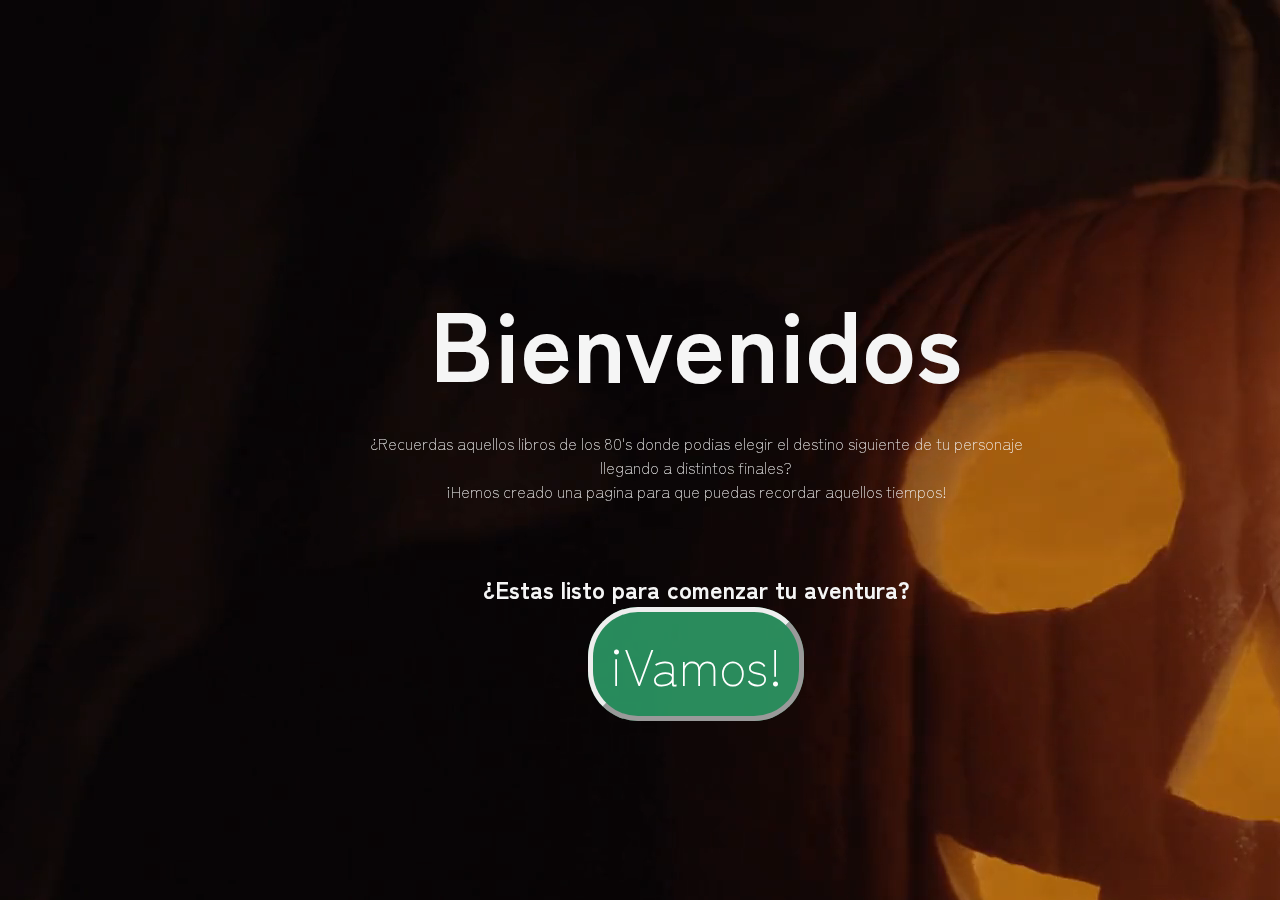
<file: Index.html>
<!DOCTYPE html>
<html>
    <head>
        <meta charset="utf-8">
        <link rel="stylesheet" href="../Ejercicio Aventura/Css/Estilo.css" type="text/css">
        <link rel="shortcut icon" href="../Ejercicio Aventura/Css/Imagenes/adventure.ico"> 
        <title>Tu Aventura</title>
    </head>

    <body>
        <header class="header content">
            <div class="header-video">
                <video src="../Ejercicio Aventura/Css/Video/hallowen_XF4Syo2S.mp4" autoplay loop muted></video>
            </div>

            <div class="header-content">
                <h1>Bienvenidos</h1>
                <p>
                    ¿Recuerdas aquellos libros de los 80's donde podias elegir el destino siguiente de tu personaje llegando a distintos finales?
                <br>

                    ¡Hemos creado una pagina para que puedas recordar aquellos tiempos!
                </p>
                <h2>¿Estas listo para comenzar tu aventura?</h2>
                <a href="../Ejercicio Aventura/Primerafase.html" target="_blank" class="btn">¡Vamos!</a>
            </div>
        </header>
        
    </body>
    

</html>
</file>
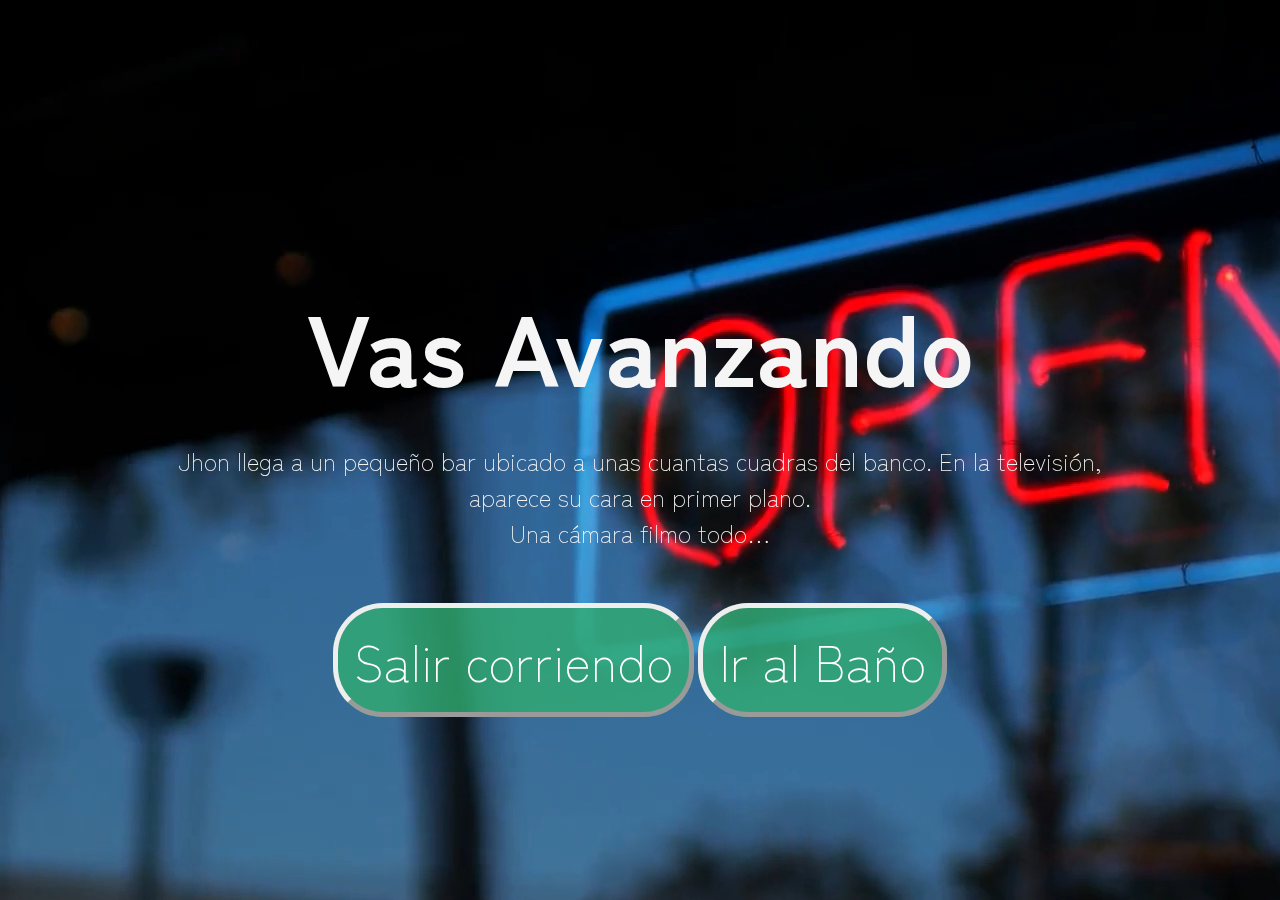
<file: Ejercicio Aventura/bar.html>
<!DOCTYPE html>
<html>
    <head>
        <meta charset="utf-8">
        <link rel="stylesheet" href="../Ejercicio Aventura/Css/Estilo2.css" type="text/css">
        <link rel="shortcut icon" href="../Ejercicio Aventura/Css/Imagenes/adventure.ico"> 
        <title>Vas Avanzando</title>
    </head>

    <body>
        <header class="header content">
            <div class="header-video">
                <video src="../Ejercicio Aventura/Css/Video/cafe_Jp7yDJpW.mp4" autoplay loop muted></video>
            </div>

            <div class="header-content">
                <h1>Vas Avanzando</h1>
                <p>
                    Jhon llega a un pequeño bar ubicado a unas cuantas cuadras del banco. En la televisión, aparece su cara en primer plano.
                    <br>
                    Una cámara filmo todo…
                </p>
                <a href="Losiento.html" class="btn">Salir corriendo</a>
           <a href="../Ejercicio Aventura/Baño.html" class="btn">Ir al Baño</a>
            </div>
        </header>
        
    </body>
    

</html>
</file>
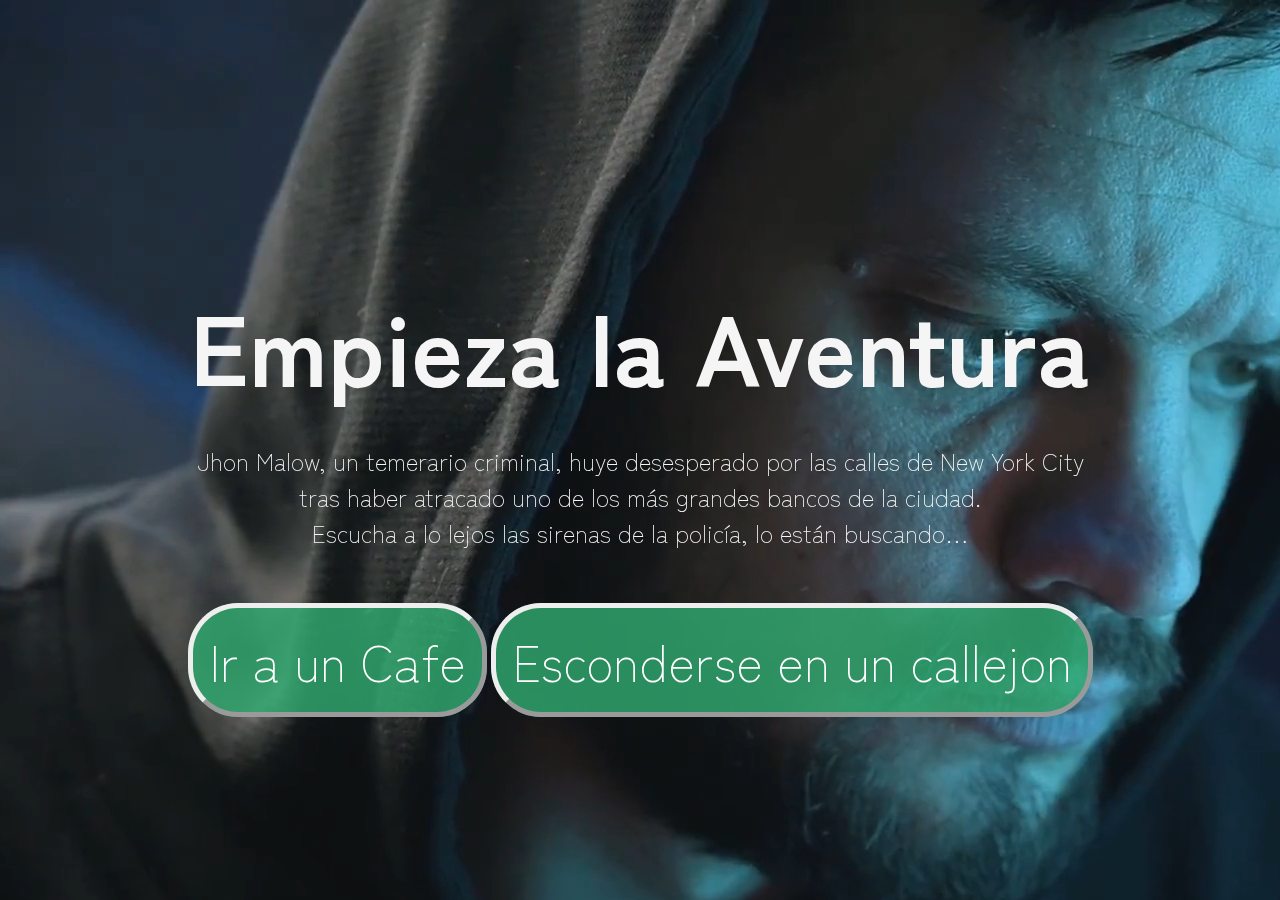
<file: Ejercicio Aventura/Primerafase.html>
<!DOCTYPE html>
<html>
    <head>
        <meta charset="utf-8">
        <link rel="stylesheet" href="../Ejercicio Aventura/Css/Estilo2.css" type="text/css">
        <link rel="shortcut icon" href="../Ejercicio Aventura/Css/Imagenes/adventure.ico"> 
        <title>Empieza la Aventura</title>
    </head>

    <body>
        <header class="header content">
            <div class="header-video">
                <video src="../Ejercicio Aventura/Css/Video/primerafase_K0xY2ZoG.mp4" autoplay loop muted></video>
            </div>

            <div class="header-content">
                <h1>Empieza la Aventura</h1>
                <p>
                    Jhon Malow, un temerario criminal, huye desesperado por las calles de New York City tras haber atracado uno de los más grandes bancos de la ciudad.
                    <br>
                    Escucha a lo lejos las sirenas de la policía, lo están buscando…
                    
                </p>
                <a href="../Ejercicio Aventura/bar.html" class="btn">Ir a un Cafe</a>
           <a href="Losiento.html" class="btn">Esconderse en un callejon</a>
            </div>
        </header>
        
    </body>
    

</html>
</file>
<file: Ejercicio Aventura/Css/Estilo.css>
* {
    box-sizing: border-box;
}

body {
    margin: 0;
    font-size: 1rem;
    line-height: 1.5;
    overflow-x: hidden;
    color: wheat;
}

.header {
height: 100vh;
display: flex;
align-items: center;    
color: whitesmoke;
}

.content {
    max-width: 50rem;
    padding-left: 8rem;
    padding-right: 1rem;
    margin: auto;
    text-align: center;
    align-items: center;
}
.header-video {
      position: absolute;
      top: 0;
      left: 0;   
      width: 100%;
      height: 100vh;
       overflow: hidden;

}

.header-video video {
    min-width: 100%;
    min-height: 100%;
}
.header-content {
    z-index: 2;
}
@font-face {
    font-family: "Light";
    src: url(../Css/Fuentes/ZenKakuGothicAntique-Light.ttf);
}
@font-face {
    font-family: "Bold";
    src: url(../Css/Fuentes/ZenKakuGothicAntique-Bold.ttf);
}
@font-face {
    font-family: "Black";
    src: url(../Css/Fuentes/ZenKakuGothicAntique-Black.ttf);
}
.header-content h1 {
    font-size: 100px;
    margin-bottom: 0;
    font-family: "Bold"
}

.header-content p {
    font-size: 1rem;
    display: block;
    padding-bottom: 3rem;
font-family: "Light";
}

.header-content h2 {
    font-family: "Bold";

}

.btn {
    background: rgba(49, 172, 114, 0.8);
    font-size: 50px;
    color: white;
    padding: 1rem 1rem;
    text-decoration: none;
    border: 5px outset;
    border-radius: 50px;
    font-family: "Light";
}
</file>
<file: Ejercicio Aventura/Css/Estilo2.css>
* {
    box-sizing: border-box;
}

body {
    margin: 0;
    font-size: 1rem;
    line-height: 1.5;
    overflow-x: hidden;
    color: wheat;
}

.header {
height: 100vh;
display: flex;
align-items: center;    
color: whitesmoke;
}

.content {
    max-width: 60rem;
    padding-left: 1rem;
    padding-right: 1rem;
    margin: auto;
    text-align: center;
    align-items: center;
}
.header-video {
      position: absolute;
      top: 0;
      left: 0;   
      width: 100%;
      height: 100vh;
       overflow: hidden;

}

.header-video video {
    min-width: 100%;
    min-height: 100%;
}
.header-content {
    z-index: 2;
}
@font-face {
    font-family: "Light";
    src: url(../Css/Fuentes/ZenKakuGothicAntique-Light.ttf);
}
@font-face {
    font-family: "Bold";
    src: url(../Css/Fuentes/ZenKakuGothicAntique-Bold.ttf);
}
@font-face {
    font-family: "Black";
    src: url(../Css/Fuentes/ZenKakuGothicAntique-Black.ttf);
}
.header-content h1 {
    font-size: 100px;
    margin-bottom: 0;
    font-family: "Bold"
}

.header-content p {
    font-size: 1.5rem;
    display: block;
    padding-bottom: 3rem;
font-family: "Light";
}

.header-content h2 {
    font-family: "Bold";

}

.btn {
    background: rgba(49, 172, 114, 0.8);
    font-size: 50px;
    color: white;
    padding: 1rem 1rem;
    text-decoration: none;
    border: 5px outset;
    border-radius: 50px;
    font-family: "Light";
}
</file>
